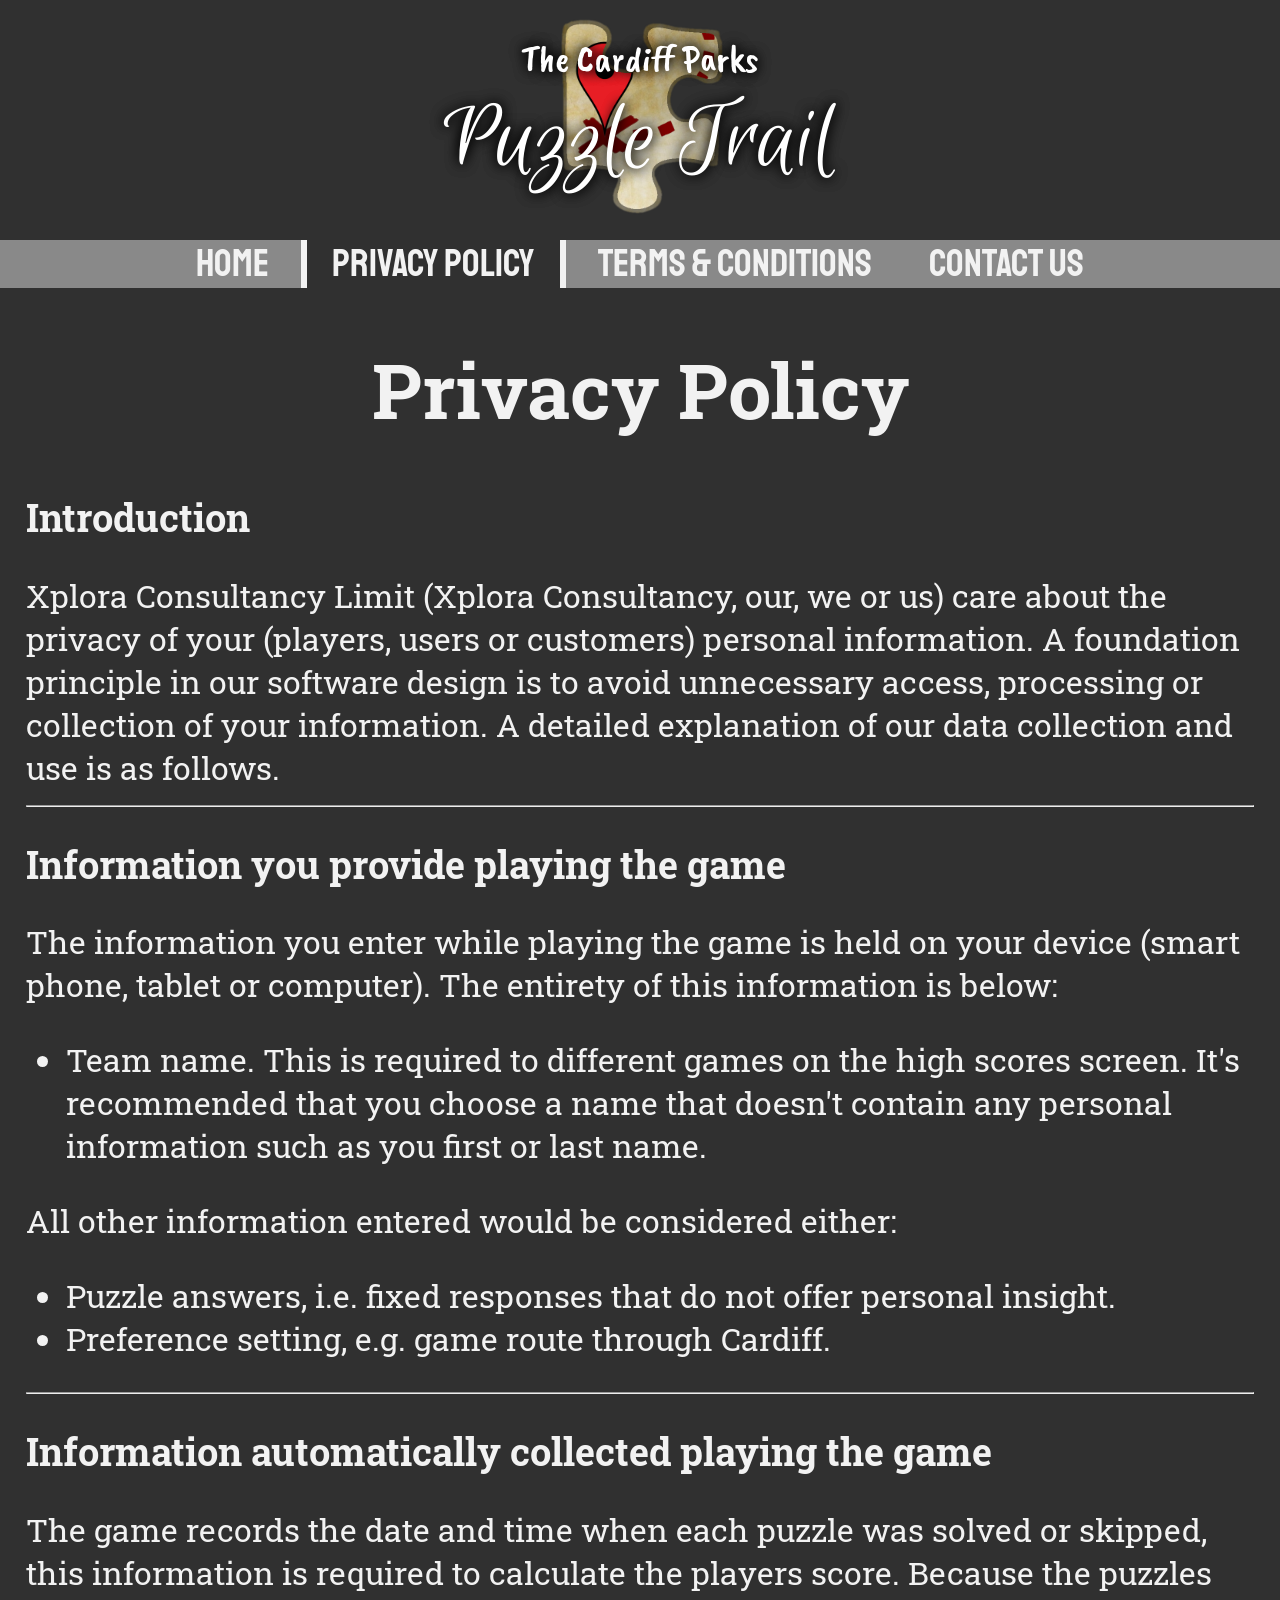
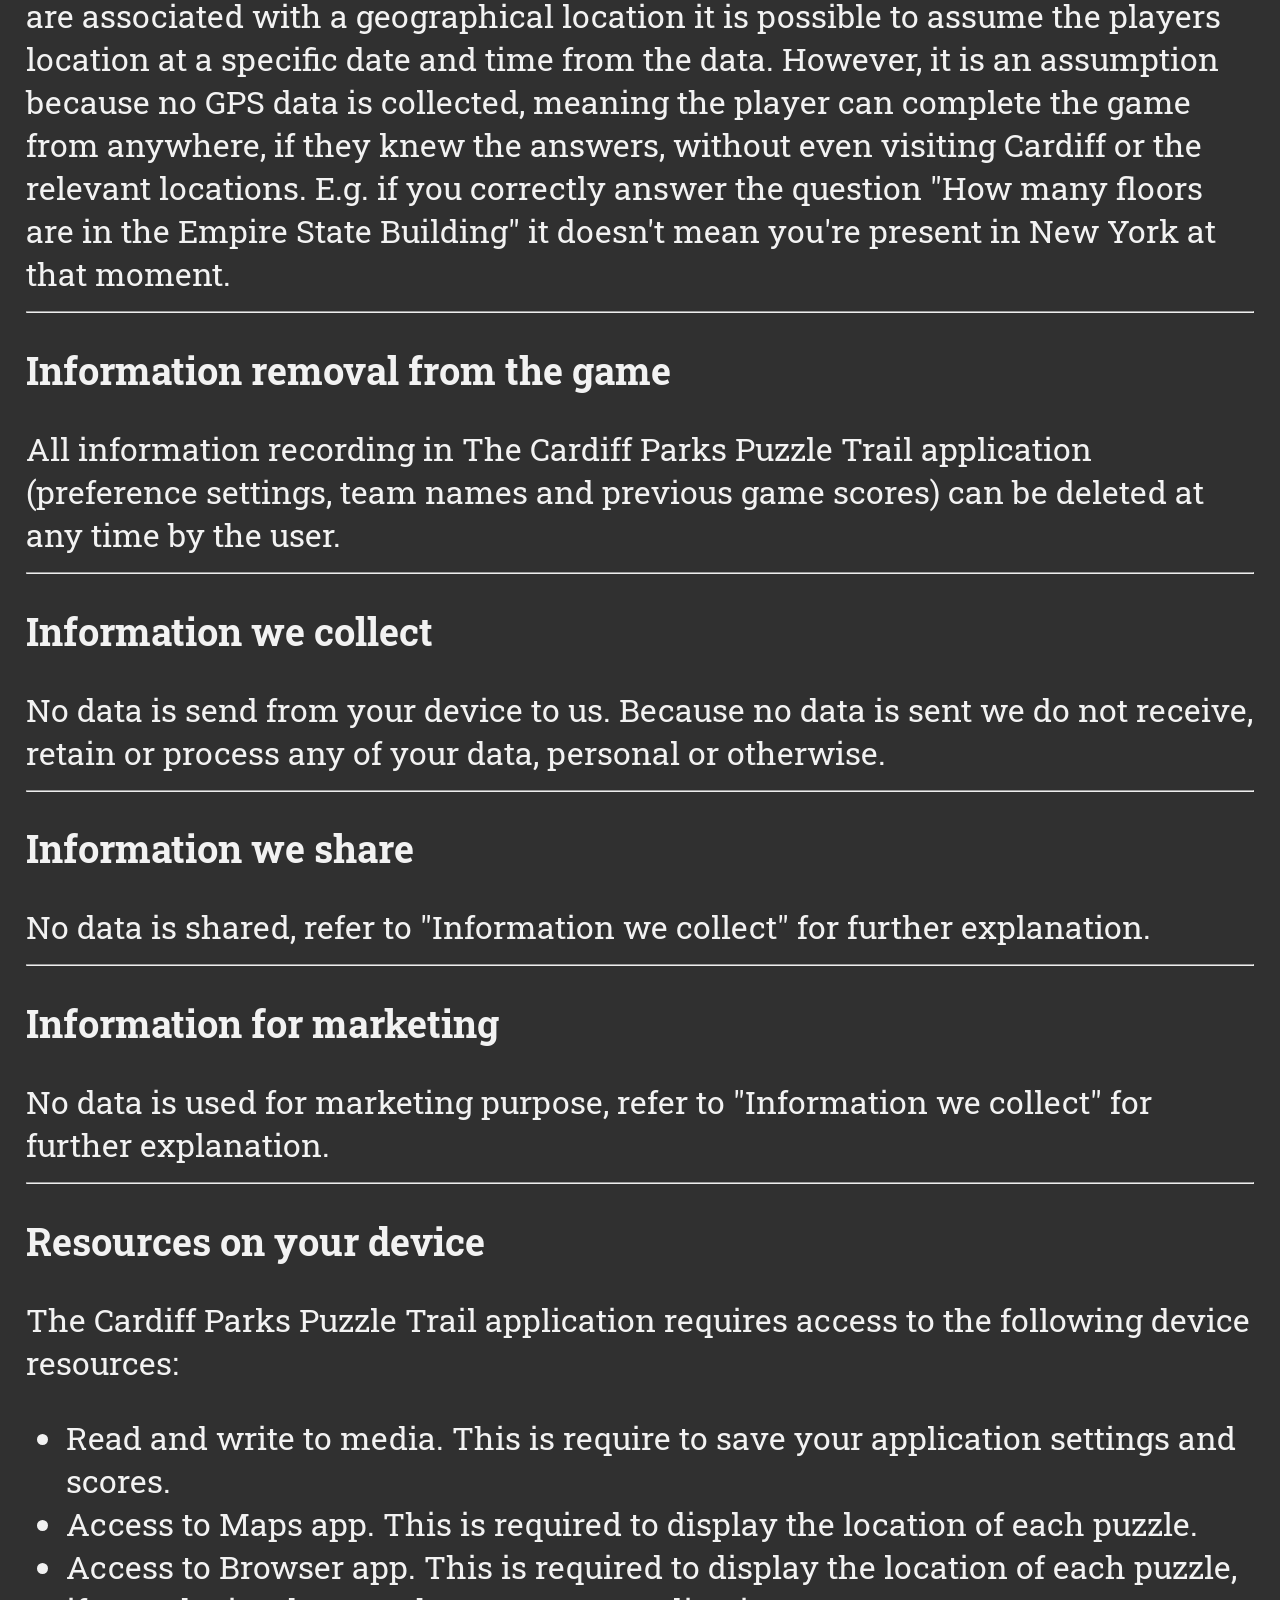
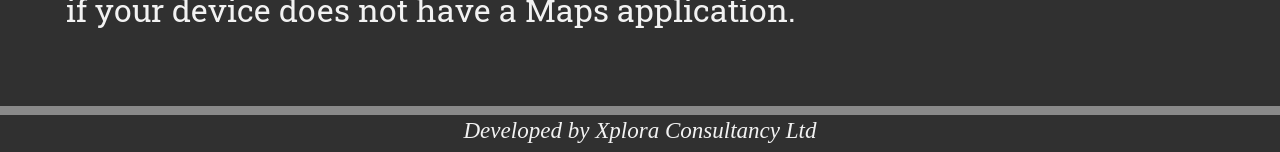
<file: cpt/privacy_policy.html>
<!DOCTYPE html>
<html>
<head> 
    <title>The Cardiff Parks Puzzle Trail - Privacy Policy</title>
	<meta name="description" content="The collection and use of data by The Cardiff Parks Puzzle Trail application is detailed in our privacy policy.  
	 No data is collected, processed or shared.">
		<link href="https://fonts.googleapis.com/css?family=Exo+2|Russo+One|Staatliches" rel="stylesheet">
	<link href="https://fonts.googleapis.com/css?family=Baloo" rel="stylesheet">
	<link href="https://fonts.googleapis.com/css?family=Roboto+Slab" rel="stylesheet">

	<!-- Fonts: The Cardiff Parks Puzzle Trail -->
	<link href="https://fonts.googleapis.com/css?family=Caveat+Brush|Euphoria+Script" rel="stylesheet">

	<link rel="stylesheet" type="text/css" href="css/site.css">

	<!-- Required for Captcha on Contact Us and Feedback pages -->
	<script src="https://www.google.com/recaptcha/api.js" async defer></script>
</head>
<body>

	<!-- Headings Start ----------------------------------------------------------------------------- -->
	<div class="clsHeading">
		<span class="clsHeadingUpper">The Cardiff Parks</span>
		<br>
		<span class="clsHeadingLower">Puzzle Trail</span>
	</div>
	<!-- Headings End ------------------------------------------------------------------------------- -->

	<!-- Menu Start --------------------------------------------------------------------------------- -->
	<div class="clsCenter">
		<div id="divMenuBar">
			<a class="clsMenuBarLink" href="index.html">Home</a> 
			<a class="clsMenuBarLink" href="privacy_policy.html">Privacy Policy</a>
			<a class="clsMenuBarLink" href="terms_and_conditions.html">Terms & Conditions</a>
			<a class="clsMenuBarLink" href="contact_us.html">Contact Us</a>
		</div>
	</div>
	<script type="text/javascript">
	var strPath = window.location.pathname;
	var strPage = strPath.split("/").pop();

	var arrElements = document.getElementById("divMenuBar").getElementsByTagName("a");

	var bolMatch = false;
	//Loop until we reach a null pointer
	for (intIndex = 0; intIndex < arrElements.length; intIndex++) 
	{
		elmCurrent = arrElements[intIndex];

		if (elmCurrent.getAttribute("href") == strPage)
		{
			elmCurrent.classList.add("clsMenuBarLinkCurrent");
			bolMatch = true;
		}
	}

	if(!bolMatch) window.location.replace("index.html");
	</script>
	<!-- Menu End ----------------------------------------------------------------------------------- -->


	<div class="clsPage clsLegalText">
		<h1>Privacy Policy</h1>

		<h2>Introduction</h2>
		Xplora Consultancy Limit (Xplora Consultancy, our, we or us) care about the privacy of your (players, users or customers) personal information.  A foundation principle in our software design is to avoid unnecessary access, processing or collection of your information.  A detailed explanation of our data collection and use is as follows.<br>
		<hr>

		<h2>Information you provide playing the game</h2>
		The information you enter while playing the game is held on your device (smart phone, tablet or computer).  The entirety of this information is below:
		<ul>
			<li>Team name.  This is required to different games on the high scores screen.  It's recommended that you choose a name that doesn't contain any personal information such as you first or last name.</li>
		</ul>
		All other information entered would be considered either:
		<ul>
			<li>Puzzle answers, i.e. fixed responses that do not offer personal insight.</li>
			<li>Preference setting, e.g. game route through Cardiff.</li>
		</ul>
		<hr>

		<h2>Information automatically collected playing the game</h2>
		The game records the date and time when each puzzle was solved or skipped, this information is required to calculate the players score.  Because the puzzles are associated with a geographical location it is possible to assume the players location at a specific date and time from the data.   However, it is an assumption because no GPS data is collected, meaning the player can complete the game from anywhere, if they knew the answers, without even visiting Cardiff or the relevant locations.  E.g. if you correctly answer the question "How many floors are in the Empire State Building" it doesn't mean you're present in New York at that moment. 
		<hr>

		<h2>Information removal from the game</h2>
		All information recording in The Cardiff Parks Puzzle Trail application (preference settings, team names and previous game scores) can be deleted at any time by the user.
		<hr>

		<h2>Information we collect</h2>
		No data is send from your device to us.  Because no data is sent we do not receive, retain or process any of your data, personal or otherwise.
		<hr>

		<h2>Information we share</h2>
		No data is shared, refer to "Information we collect" for further explanation.
		<hr>

		<h2>Information for marketing</h2>
		No data is used for marketing purpose, refer to "Information we collect" for further explanation.
		<hr>

		<h2>Resources on your device</h2>
		The Cardiff Parks Puzzle Trail application requires access to the following device resources:
		<ul>
			<li>Read and write to media.  This is require to save your application settings and scores.</li>
			<li>Access to Maps app.  This is required to display the location of each puzzle.</li>
			<li>Access to Browser app.  This is required to display the location of each puzzle, if your device does not have a Maps application.</li>
		</ul>
		<br>
	</div>


	<!-- Footer Start ----------------------------------------------------------------------------- -->
	<div class="clsCenter">
		<div id="divBreak">
			&nbsp;
		</div>
		<div id="divFooter">
			Developed by Xplora Consultancy Ltd
		</div>		
	</div>
	<!-- Footer End ----------------------------------------------------------------------------- -->


</body>
</html>
</file>
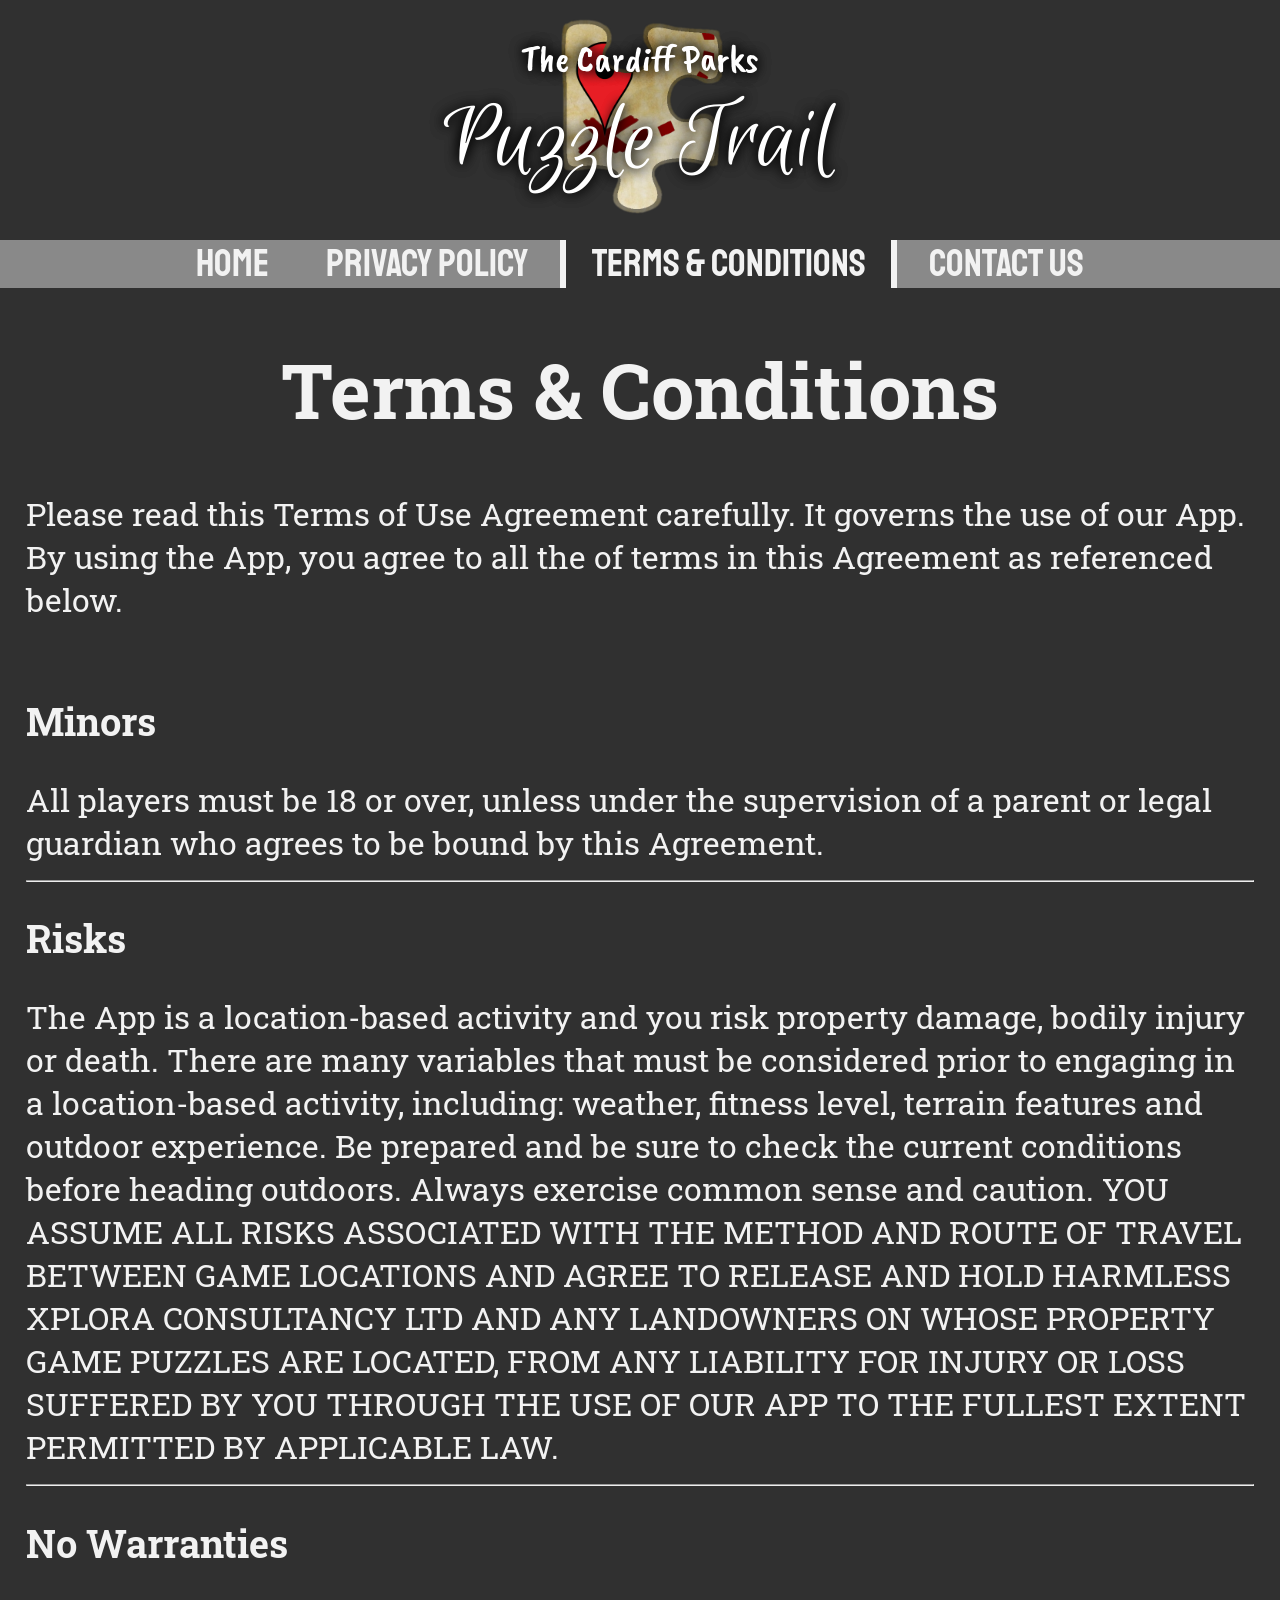
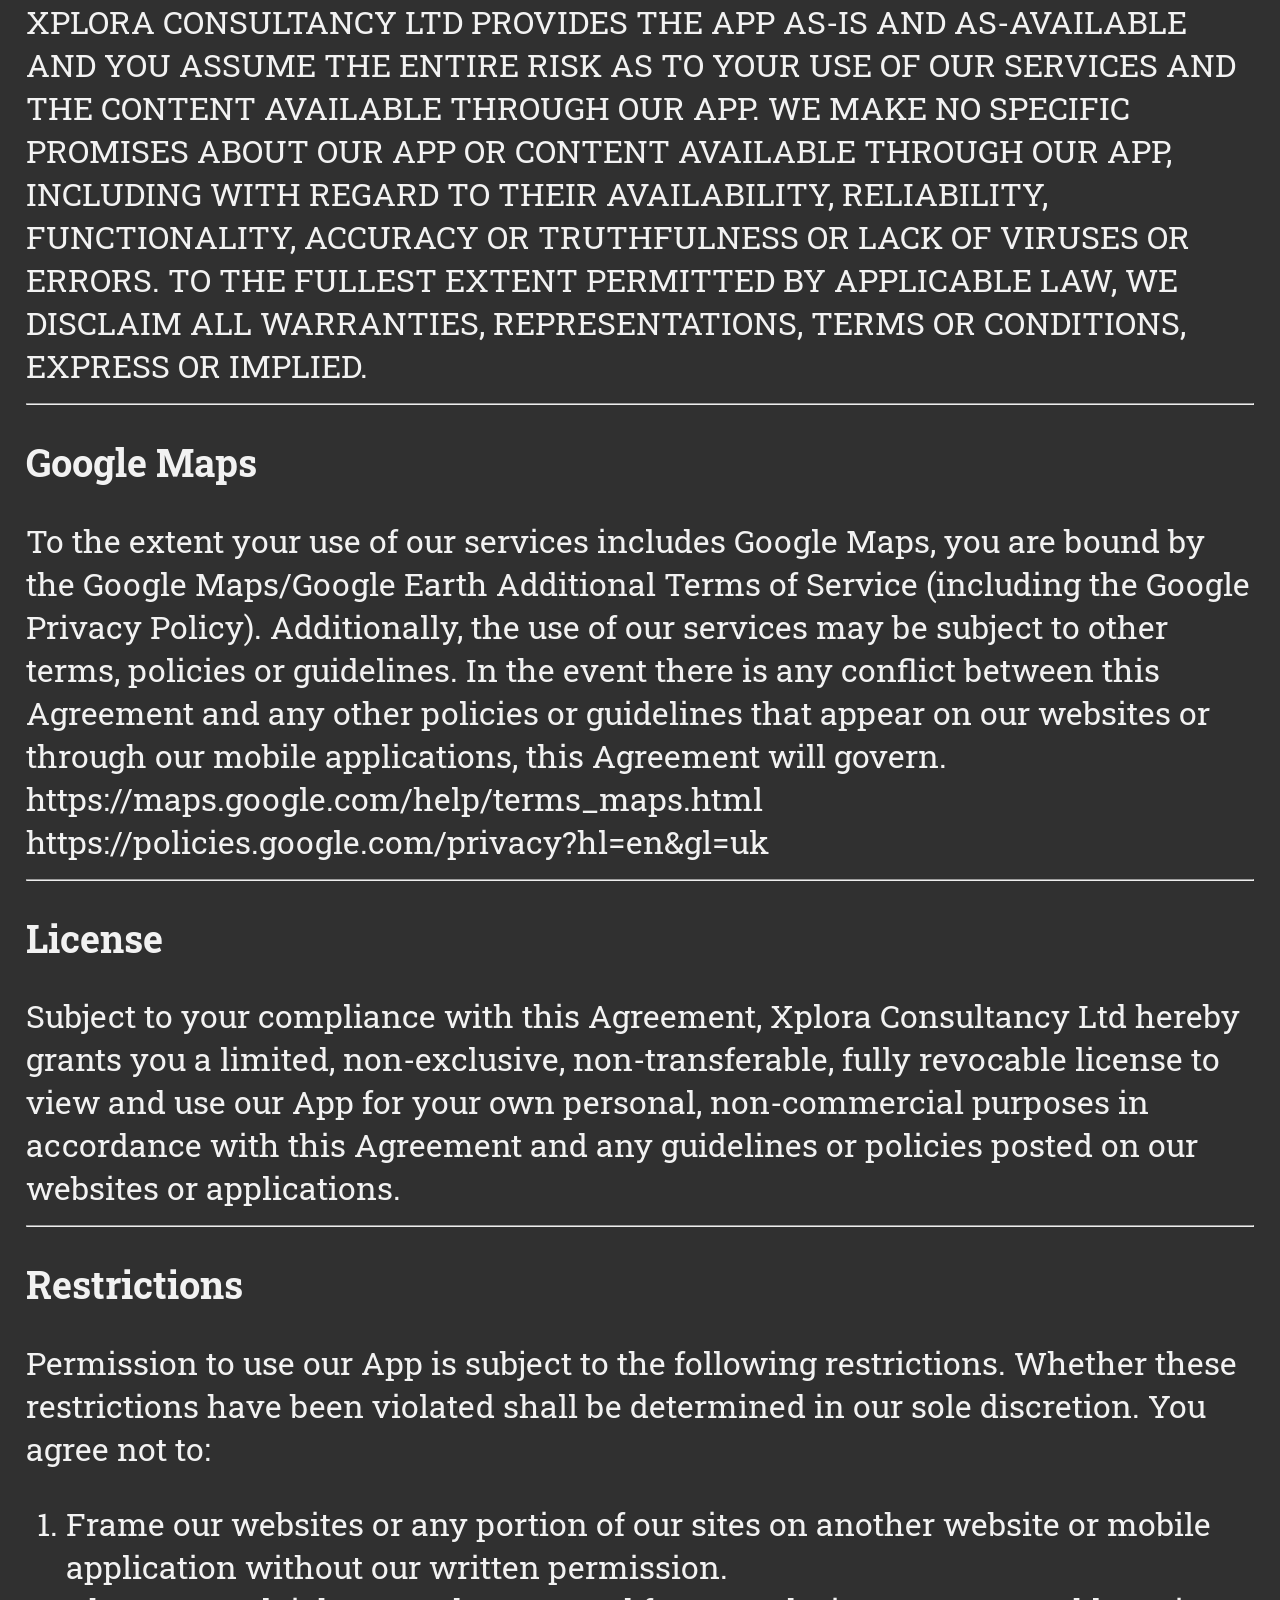
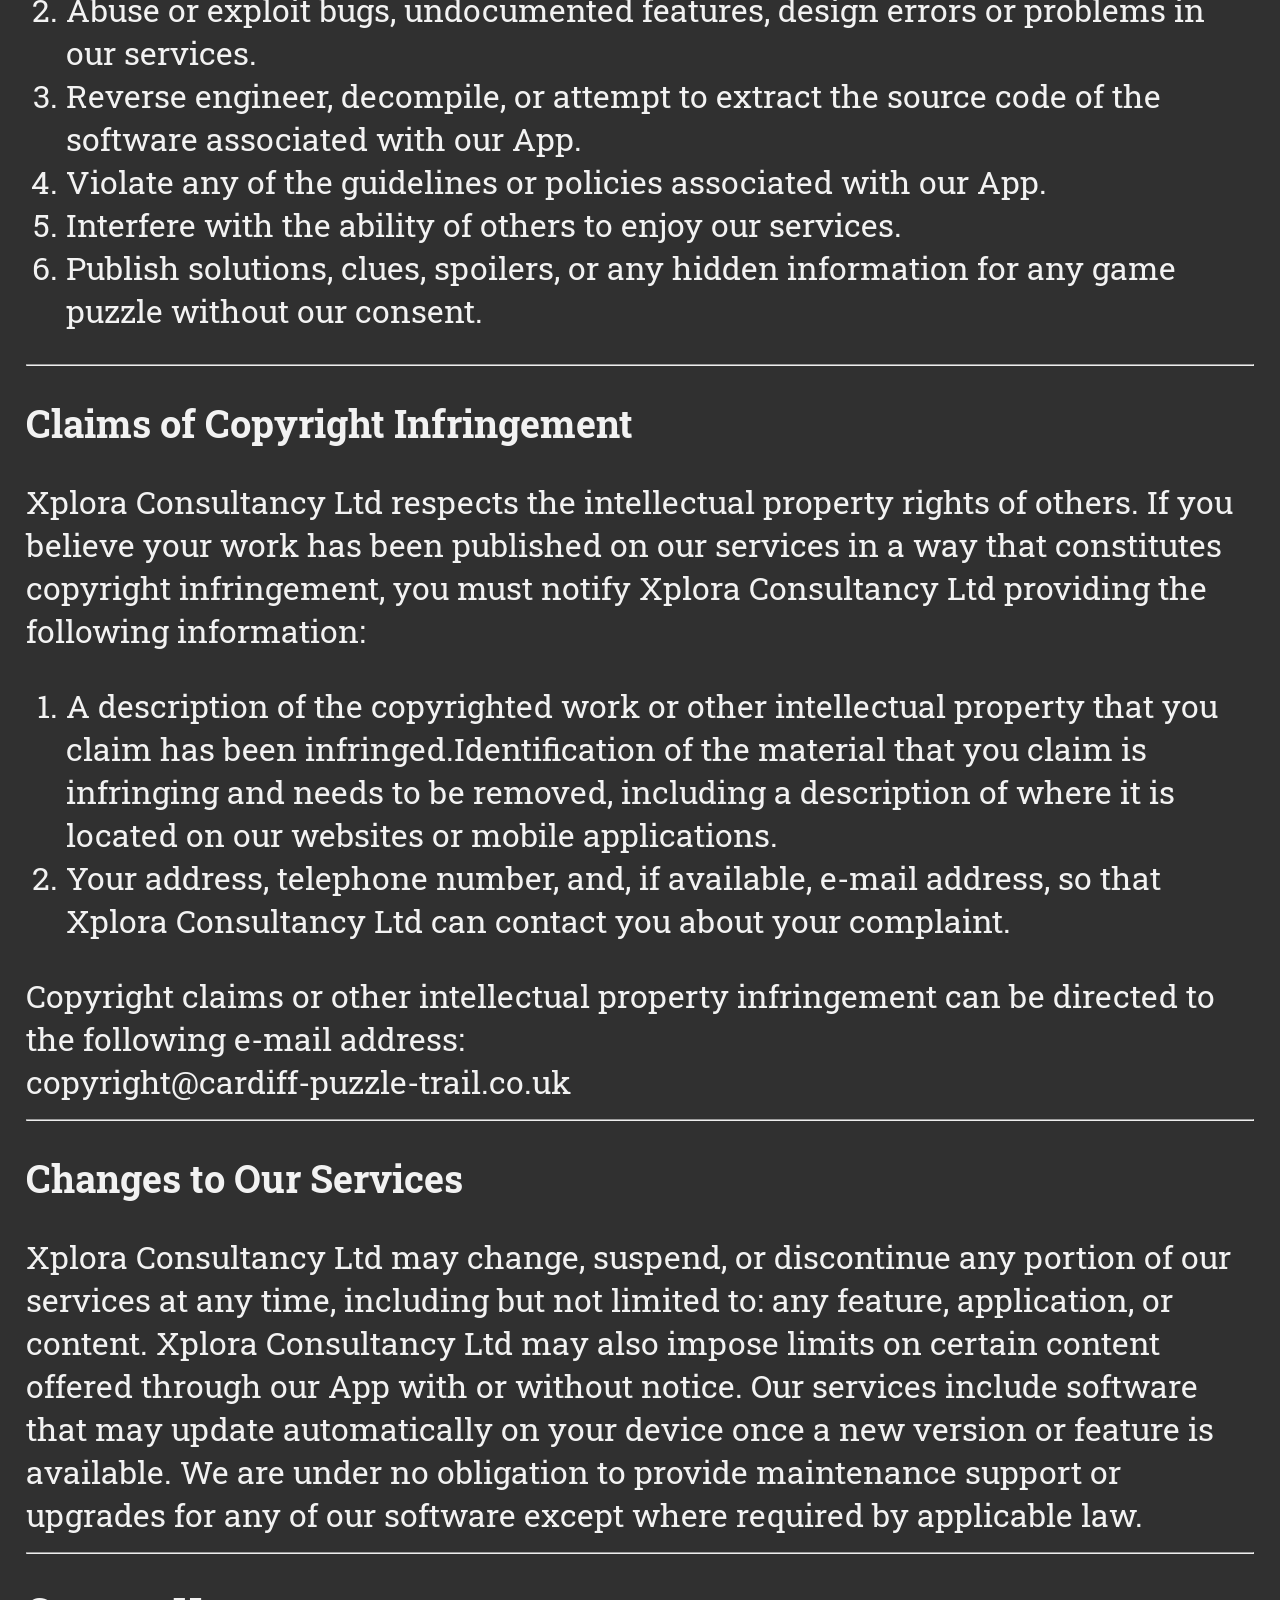
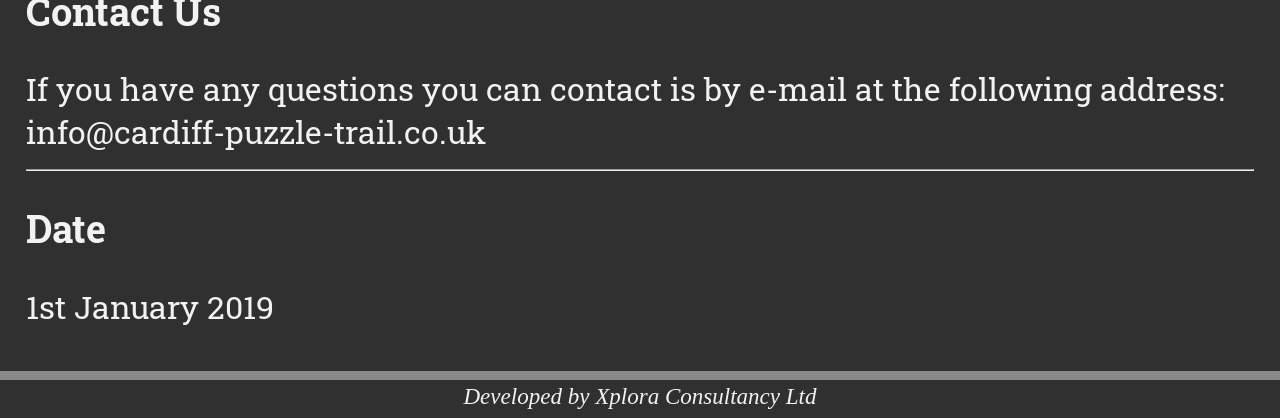
<file: cpt/terms_and_conditions.html>
<!DOCTYPE html>
<html>
<head> 
    <title>The Cardiff Parks Puzzle Trail - Terms & Conditions</title>
	<meta name="description" content="By using The Cardiff Parks Puzzle Trail App, you agree to all of the terms in this Agreement.">
		<link href="https://fonts.googleapis.com/css?family=Exo+2|Russo+One|Staatliches" rel="stylesheet">
	<link href="https://fonts.googleapis.com/css?family=Baloo" rel="stylesheet">
	<link href="https://fonts.googleapis.com/css?family=Roboto+Slab" rel="stylesheet">

	<!-- Fonts: The Cardiff Parks Puzzle Trail -->
	<link href="https://fonts.googleapis.com/css?family=Caveat+Brush|Euphoria+Script" rel="stylesheet">

	<link rel="stylesheet" type="text/css" href="css/site.css">
</head>
<body>

	<!-- Headings Start ----------------------------------------------------------------------------- -->
	<div class="clsHeading">
		<span class="clsHeadingUpper">The Cardiff Parks</span>
		<br>
		<span class="clsHeadingLower">Puzzle Trail</span>
	</div>
	<!-- Headings End ------------------------------------------------------------------------------- -->

	<!-- Menu Start --------------------------------------------------------------------------------- -->
	<div class="clsCenter">
		<div id="divMenuBar">
			<a class="clsMenuBarLink" href="index.html">Home</a> 
			<a class="clsMenuBarLink" href="privacy_policy.html">Privacy Policy</a>
			<a class="clsMenuBarLink" href="terms_and_conditions.html">Terms & Conditions</a>
			<a class="clsMenuBarLink" href="contact_us.html">Contact Us</a>
		</div>
	</div>
	<script type="text/javascript">
	var strPath = window.location.pathname;
	var strPage = strPath.split("/").pop();

	var arrElements = document.getElementById("divMenuBar").getElementsByTagName("a");

	var bolMatch = false;
	//Loop until we reach a null pointer
	for (intIndex = 0; intIndex < arrElements.length; intIndex++) 
	{
		elmCurrent = arrElements[intIndex];

		if (elmCurrent.getAttribute("href") == strPage)
		{
			elmCurrent.classList.add("clsMenuBarLinkCurrent");
			bolMatch = true;
		}
	}

	if(!bolMatch) window.location.replace("index.html");
	</script>
	<!-- Menu End ----------------------------------------------------------------------------------- -->


	<div class="clsPage clsLegalText" style="word-break: break-word;">
		<h1>Terms & Conditions</h1>
		Please read this Terms of Use Agreement carefully. It governs the use of our App. By using the App, you agree to all the of terms in this Agreement as referenced below.<br>
		<br>

		<h2>Minors</h2>
		All players must be 18 or over, unless under the supervision of a parent or legal guardian who agrees to be bound by this Agreement.<br>
		<hr>

		<h2>Risks</h2>
		The App is a location-based activity and you risk property damage, bodily injury or death.  There are many variables that must be considered prior to engaging in a location-based activity, including: weather, fitness level, terrain features and outdoor experience. Be prepared and be sure to check the current conditions before heading outdoors. Always exercise common sense and caution. YOU ASSUME ALL RISKS ASSOCIATED WITH THE METHOD AND ROUTE OF TRAVEL BETWEEN GAME LOCATIONS AND AGREE TO RELEASE AND HOLD HARMLESS XPLORA CONSULTANCY LTD AND ANY LANDOWNERS ON WHOSE PROPERTY GAME PUZZLES ARE LOCATED, FROM ANY LIABILITY FOR INJURY OR LOSS SUFFERED BY YOU THROUGH THE USE OF OUR APP TO THE FULLEST EXTENT PERMITTED BY APPLICABLE LAW.
		<hr>

		<h2>No Warranties</h2>
		XPLORA CONSULTANCY LTD PROVIDES THE APP AS-IS AND AS-AVAILABLE AND YOU ASSUME THE ENTIRE RISK AS TO YOUR USE OF OUR SERVICES AND THE CONTENT AVAILABLE THROUGH OUR APP. WE MAKE NO SPECIFIC PROMISES ABOUT OUR APP OR CONTENT AVAILABLE THROUGH OUR APP, INCLUDING WITH REGARD TO THEIR AVAILABILITY, RELIABILITY, FUNCTIONALITY, ACCURACY OR TRUTHFULNESS OR LACK OF VIRUSES OR ERRORS. TO THE FULLEST EXTENT PERMITTED BY APPLICABLE LAW, WE DISCLAIM ALL WARRANTIES, REPRESENTATIONS, TERMS OR CONDITIONS, EXPRESS OR IMPLIED.
		<hr>

		<h2>Google Maps</h2>
		To the extent your use of our services includes Google Maps, you are bound by the Google Maps/Google Earth Additional Terms of Service (including the Google Privacy Policy). Additionally, the use of our services may be subject to other terms, policies or guidelines. In the event there is any conflict between this Agreement and any other policies or guidelines that appear on our websites or through our mobile applications, this Agreement will govern.<br>
		https://maps.google.com/help/terms_maps.html<br>
		https://policies.google.com/privacy?hl=en&gl=uk<br>
		<hr>

		<h2>License</h2>
		Subject to your compliance with this Agreement, Xplora Consultancy Ltd hereby grants you a limited, non-exclusive, non-transferable, fully revocable license to view and use our App for your own personal, non-commercial purposes in accordance with this Agreement and any guidelines or policies posted on our websites or applications.
		<hr>

		<h2>Restrictions</h2>
		Permission to use our App is subject to the following restrictions. Whether these restrictions have been violated shall be determined in our sole discretion. You agree not to:
		<ol>
			<li>Frame our websites or any portion of our sites on another website or mobile application without our written permission.</li>
			<li>Abuse or exploit bugs, undocumented features, design errors or problems in our services.</li>
			<li>Reverse engineer, decompile, or attempt to extract the source code of the software associated with our App.</li>
			<li>Violate any of the guidelines or policies associated with our App.</li>
			<li>Interfere with the ability of others to enjoy our services.</li>
			<li>Publish solutions, clues, spoilers, or any hidden information for any game puzzle without our consent.</li>
		</ol>
		<hr>

		<h2>Claims of Copyright Infringement</h2>
		Xplora Consultancy Ltd respects the intellectual property rights of others. If you believe your work has been published on our services in a way that constitutes copyright infringement, you must notify Xplora Consultancy Ltd providing the following information:
		<ol>
			<li>A description of the copyrighted work or other intellectual property that you claim has been infringed.Identification of the material that you claim is infringing and needs to be removed, including a description of where it is located on our websites or mobile applications.</li>
			<li>Your address, telephone number, and, if available, e-mail address, so that Xplora Consultancy Ltd can contact you about your complaint.</li>
		</ol>
		Copyright claims or other intellectual property infringement can be directed to the following e-mail address:<br>
		copyright@cardiff-puzzle-trail.co.uk
		<hr>

		<h2>Changes to Our Services </h2>
		Xplora Consultancy Ltd may change, suspend, or discontinue any portion of our services at any time, including but not limited to: any feature, application, or content. Xplora Consultancy Ltd may also impose limits on certain content offered through our App with or without notice. Our services include software that may update automatically on your device once a new version or feature is available. We are under no obligation to provide maintenance support or upgrades for any of our software except where required by applicable law.
		<hr>

		<h2>Contact Us</h2>
		If you have any questions you can contact is by e-mail at the following address:<br>
		info@cardiff-puzzle-trail.co.uk
		<hr>

		<h2>Date</h2>
		1st January 2019
		<br>
		<br>
	</div>


	<!-- Footer Start ----------------------------------------------------------------------------- -->
	<div class="clsCenter">
		<div id="divBreak">
			&nbsp;
		</div>
		<div id="divFooter">
			Developed by Xplora Consultancy Ltd
		</div>		
	</div>
	<!-- Footer End ----------------------------------------------------------------------------- -->


</body>
</html>
</file>
<file: cpt/css/site.css>
.clsFontRoboto
{
	font-family: 'Roboto', sans-serif;
}

.clsMenuBarLink
{
	padding-left:2%;
	padding-right:2%;
	color: #f2f2f2;
	text-decoration: none;
}
.clsMenuBarLinkCurrent
{
	background-color:#303030;
	border-left: 0.16em solid #f2f2f2;
	border-right: 0.16em solid #f2f2f2;
}
/* mouse over link */
a:hover 
{
	color: white;
	text-decoration: underline;
}

/* *************************************************************************************************	 
 *                                                                                       Store Links
 * ************************************************************************************************/
div.clsVerticalSpacer
{
	padding-top:5%;
}
div.clsCirclePositioner
{
	position:relative; 
	padding-bottom:36%;
}
div.clsCircle
{
	z-index: 100;
	position:absolute;
	width:30%;
	left: 35%;
	right: 35%;
	padding-top:30%;
	background-color: rgb(232, 30, 37);
	border-radius: 50%;
	display: inline-block;
}
table.clsAppStores
{
	width:100%;
	z-index: 200; 
	position:absolute; 
	top: 22%;
}

/*
div.clsAppStoreAndroid
{
	background-position: right;
	width:100%;
	background-size: 80% auto;
	background-repeat: no-repeat;
	background-image: url('../images/GoogleStore.png'); 
	padding-bottom:30%;
}
div.clsAppStoreApple
{
	position:relative;
	background-position: left;
	width:100%;
	background-size: 80% auto;
	background-repeat: no-repeat;
	background-image: url('../images/AppleStore.png'); 
	padding-bottom:30%;
}
*/
div.clsAppStoreAndroid
{
	width:100%;
	background-size: 80% auto;
	background-repeat: no-repeat;
	background-image: url('../images/GoogleStore.png'); 
	padding-bottom:30%;
}
div.clsAppStoreAndroidLeft
{
	background-position: right;
}
div.clsAppStoreAndroidRight
{
	background-position: left;
}

div.clsAppStoreLabel
{
	position:absolute;
	top:28%;
	left:23%;
	text-align:center;
	background-color:rgb(63,72,204);
	font-size:3vw;
	-webkit-transform: rotate(40deg);
	padding-top: 2%;
	padding-bottom: 2%;
	padding-left: 6%;
	padding-right: 6%;
	
	line-height: 86%;
	font-family: 'Baloo', cursive;
}

td.clsAppStoreFree
{
	padding-left:1%;
	padding-right:1%;
	text-align:center;
	width:20%;
	white-space: nowrap;
	font-size:8vw;
	font-family: 'Baloo', cursive;
	font-style: italic;
}
/*
td.clsAppStorePrice
{
	padding-left:1%;
	padding-right:1%;
	text-align:center;
	width:20%;
	white-space: nowrap;
	font-size:4vw;
	font-family: 'Baloo', cursive;
	font-style: italic;
}
*/

td.clsAppStoreIcon
{
	width:40%;
}
a.clsAppStore:hover
{
	color: white;
	text-decoration: none;
}
span.clsPrice
{
	font-weight: bold;
	font-style: normal;
}

/* =================================================================================================================== */


@media only screen and (orientation: portrait) 
{
	div.clsHeading
	{
		width:100%;
		background-size: auto 90%;
		background-position: center;
		background-repeat: no-repeat;
		background-image: url('../images/PuzzleIcone_512px_v2.png');  
		text-align: center;
		margin-bottom: 1%;
		padding-top:2%;
		padding-bottom:2%;
	}
	span.clsHeadingUpper
	{
		font-family: 'Caveat Brush', cursive;
		color: white;
		text-shadow: 0 0 1vw black, 0 0 1vw black;
		font-size: 4vw;
	}
	span.clsHeadingLower
	{
		font-family: 'Euphoria Script', cursive;
		color: white;
		text-shadow: 0 0 1vw black, 0 0 1vw black;
		font-size: 10vw;
	}

	#divPortraitGameDescription {display: block;}
	#divPortraitPhonesContainer {display: block;}
	#divLandscapePhonesContainer {display: none;}

	body {
		margin-left:0;
		margin-right:0;
		color:#f2f2f2;
		background-color:#303030;
	}
	div.clsPage {
		font-family: 'Roboto Slab', serif;
		margin-left:2%;
		margin-right:2%;
	}
	div.clsCenter
	{
		text-align: center;
		margin-left:auto;
		margin-right:auto;
	}

	#divMenuBar
	{
		font-family: 'Staatliches', cursive;
		width:100%;
		text-align: center;
		font-size:4vw;
		background-color:#898989;
	}
	#divBreak
	{
		font-size:0.2em;
		background-color:#898989;
	}

	#divFooter
	{
		text-align:center;
		width:100%;
		padding-top:0.2vw;
		font-style: italic;
		font-size:1.8vw;
		color:#f2f2f2;
	}

	/* *************************************************************************************************
	 *                                                                                          Headings
	 * ************************************************************************************************/
	h1
	{
		font-size:8vw;
		text-align: center;
		font-family: 'Roboto Slab', serif;
	}
	h2
	{
		font-size:5vw;
		font-family: 'Roboto Slab', serif;
	}

	/* *************************************************************************************************	 
	 *                                                                                              Home
	 * ************************************************************************************************/
	.clsGameDescription
	{
		display: block;
		font-family: 'Roboto Slab', serif;
		font-size:4vw;
		padding-top:2%;
		padding-bottom:2%;
		text-align:center;
	}

	div.clsPhoneLarge
	{
		width:38%;
		padding-bottom:76.92%;
	}
	div.clsPhoneMedium
	{
		margin-top:4%;
		width:34%;
		padding-bottom:68.82%;
	}
	div.clsPhoneSmall
	{
		margin-top:6%;
		width:32%;
		padding-bottom:64.77%;
	}

	#divPortraitPhonesContainer
	{
		width: 100%;
		margin-bottom:76.92%;
		position: relative;
	}
	div.clsPhone
	{
		position:absolute;
		background-size: 100% 100%;
		background-repeat: no-repeat;
		background-position: center;     
	}
	.clsDistance
	{
		z-index: 8;
		background-image: url('../images/distance_2.png');
	}

	.clsPuzzleThree
	{
		z-index: 15;
		background-image: url('../images/puzzle_three.png');
	}

	.clsMainMenu
	{
		left:31%;
		z-index: 20;
		background-image: url('../images/main_menu.png');

	}

	.clsPuzzleSeven
	{
		z-index: 15;
		background-image: url('../images/puzzle_seven.png');
	}

	.clsGoogleMaps
	{
		z-index: 8;
		background-image: url('../images/phone_map_app_point.png');
	}

	div.clsSlide {
		left: 31%;
		-webkit-animation-duration: 2s;
		-webkit-animation-direction: forwards;
		-webkit-animation-fill-mode: forwards;
		-webkit-animation-delay: 1.5s;
	}

	div.clsSlideLeft35To1 {
		-webkit-animation-name: frmSlideLeft35To1;
	}
	div.clsSlideLeft35To15 {
		-webkit-animation-name: frmSlideLeft35To15;
	}
	div.clsSlideLeft35To51 {
		-webkit-animation-name: frmSlideLeft35To51;
	}
	div.clsSlideLeft35To67 {
		-webkit-animation-name: frmSlideLeft35To67;
	}

	@-webkit-keyframes frmSlideLeft35To1 {
		from { left: 31%; }
		to   { left: 1%;  }
	}
	@-webkit-keyframes frmSlideLeft35To15 {
		from { left: 31% }
		to   { left: 15% }
	}
	@-webkit-keyframes frmSlideLeft35To51 {
		from { left: 31% }
		to   { left: 51% }
	}
	@-webkit-keyframes frmSlideLeft35To67 {
		from { left: 31% }
		to   { left: 67% }
	}

	/* *************************************************************************************************	 
	 *                                                                                        PP and T&C
	 * ************************************************************************************************/
	.clsLegalText
	{
		font-size: 3vw;
	}

	/* *************************************************************************************************	 
	 *                                                                                        Contact Us
	 * ************************************************************************************************/
	.clsDropDown
	{
	}
	.clsTextField
	{
		width:95%;
	}
	.clsTextArea
	{
		width:95%;
	}
	.clsFormLabel
	{
		font-size:4vw;
		font-family: 'Roboto Slab', serif;
		font-weight: bold;
	}


	/* *************************************************************************************************	 
	 *                                                                                          Feedback
	 * ************************************************************************************************/
	input.clsButton {
		font-size: 4.5vw;
		display: inline-block;
		padding: 1% 1%;
		text-align: center;
		text-decoration: none;
		outline: none;
		border: none;
		border-radius: 2em;
		box-shadow: 0 0.3em #999;
		color:#f2f2f2;
		background-color:#3f6ab4;
	}
	select {
		font-size: 4.5vw;
		padding-left:1%;
		padding-right:1%;
		background-color: white;
		border: 0.2em solid #3f6ab4;
	}
	select:focus {
		background-color: #f7f74f;
	}
	input {
		font-size: 4.5vw;
		padding-left:1%;
		padding-right:1%;
		background-color: white;
		border: 0.2em solid #3f6ab4;
	}
	input:focus {
		background-color: #f7f74f;
	}
	textarea {
		font-size: 4.5vw;
		background-color: white;
		border: 0.2em solid #3f6ab4;
	}
	textarea:focus {
		background-color: #f7f74f;
	}


}

/* =================================================================================================================== */

@media only screen and (orientation: landscape) 
{ 
	div.clsHeading
	{
		width:100%;
		background-size: auto 90%;
		background-position: center;
		background-repeat: no-repeat;
		background-image: url('../images/PuzzleIcone_512px_v2.png');  
		text-align: center;
		margin-bottom: 1%;
		padding-top:2%;
		padding-bottom:2%;
	}
	span.clsHeadingUpper
	{
		font-family: 'Caveat Brush', cursive;
		color: white;
		text-shadow: 0 0 1vw black, 0 0 1vw black;
		font-size: 3vw;
	}
	span.clsHeadingLower
	{
		font-family: 'Euphoria Script', cursive;
		color: white;
		text-shadow: 0 0 1vw black, 0 0 1vw black;
		font-size: 8vw;
	}

	#divPortraitGameDescription {display: none;}
	#divPortraitPhonesContainer {display: none;}
	#divLandscapePhonesContainer {display: block;}

	body {
		margin-left:0;
		margin-right:0;
		color:#f2f2f2;
		background-color:#303030;
	}
	div.clsPage {
		font-family: 'Roboto Slab', serif;
		margin-left:2%;
		margin-right:2%;
	}
	div.clsCenter
	{
		text-align: center;
		margin-left:auto;
		margin-right:auto;
	}

	#divMenuBar
	{
		font-family: 'Staatliches', cursive;
		width:100%;
		text-align: center;
		font-size:3vw;
		background-color:#898989;
	}
	#divBreak
	{
		font-size:0.5em;
		background-color:#898989;
	}

	#divFooter
	{
		text-align:center;
		width:100%;
		padding-top:0.2vw;
		font-style: italic;
		font-size:1.8vw;
		color:#f2f2f2;
	}

	/* *************************************************************************************************	 
	 *                                                                                          Headings
	 * ************************************************************************************************/
	h1
	{
		font-size:6vw;
		text-align: center;
		font-family: 'Roboto Slab', serif;
	}
	h2
	{
		font-size:3vw;
		font-family: 'Roboto Slab', serif;
	}

	/* *************************************************************************************************	 
	 *                                                                                              Home
	 * ************************************************************************************************/
	.clsGameDescription
	{
		font-family: 'Roboto Slab', serif;
		font-size:2.6vw;
		text-align:center;
	}

	div.clsPhoneLarge
	{
		top:5%;
		width:70%;
		padding-bottom:140%;
	}
	div.clsPhoneMedium
	{
		top:10%;
		width:60%;
		padding-bottom:120%;
	}

	td.clsLandscapePhoneContainer
	{
		width: 33%;
		position: relative;
		padding-bottom:48%;
	}

	#divPortraitContainer
	{
		width: 100%;
		position: relative;
	}
	div.clsPhone
	{
		position:absolute;
		background-size: 100% 100%;
		background-repeat: no-repeat;
		background-position: center;     
	}
	.clsDistance
	{
		right:0%;
		z-index: 18;
		background-image: url('../images/distance_2.png');
	}
	.clsMainMenu
	{
		right:0%;
		z-index: 20;
		background-image: url('../images/main_menu.png');

	}

	.clsPuzzleSeven
	{
		left:0%;
		z-index: 20;
		background-image: url('../images/puzzle_seven.png');
	}

	.clsGoogleMaps
	{
		left:0%;
		z-index: 18;
		background-image: url('../images/phone_map_app_point.png');
	}

	div.clsSlide {
		-webkit-animation-duration: 2s;
		-webkit-animation-direction: forwards;
		-webkit-animation-fill-mode: forwards;
		-webkit-animation-delay: 1.5s;
	}

	div.clsSlideLeft0To35 {
		-webkit-animation-name: frmSlideLeft0To35;
	}
	div.clsSlideRight0To35 {
		-webkit-animation-name: frmSlideRight0To35;
	}

	@-webkit-keyframes frmSlideLeft0To35 {
		from { left: 0% }
		to   { left: 35% }
	}
	@-webkit-keyframes frmSlideRight0To35 {
		from { right: 0%; }
		to   { right: 35%;  }
	}

	/* *************************************************************************************************	 
	 *                                                                                        PP and T&C
	 * ************************************************************************************************/
	.clsLegalText
	{
		font-size: 2.5vw;
	}

	/* *************************************************************************************************	 
	 *                                                                                        Contact Us
	 * ************************************************************************************************/
	.clsDropDown
	{
	}
	.clsTextField
	{
		width:95%;
	}
	.clsTextArea
	{
		width:95%;
	}
	.clsFormLabel
	{
		font-size:2vw;
		font-family: 'Roboto Slab', serif;
		font-weight: bold;
	}

	/* *************************************************************************************************	 
	 *                                                                                          Feedback
	 * ************************************************************************************************/
	input.clsButton {
		font-size: 2.5vw;
		display: inline-block;
		padding: 1% 1%;
		text-align: center;
		text-decoration: none;
		outline: none;
		border: none;
		border-radius: 2em;
		box-shadow: 0 0.3em #999;
		color:#f2f2f2;
		background-color:#3f6ab4;
	}
	select {
		font-size: 2.5vw;
		padding-left:1%;
		padding-right:1%;
		background-color: white;
		border: 0.2em solid #3f6ab4;
	}
	select:focus {
		background-color: #f7f74f;
	}
	input {
		font-size: 2.5vw;
		padding-left:1%;
		padding-right:1%;
		background-color: white;
		border: 0.2em solid #3f6ab4;
	}
	input:focus {
		background-color: #f7f74f;
	}
	textarea {
		font-size: 2.5vw;
		background-color: white;
		border: 0.2em solid #3f6ab4;
		padding-left:1%;
		padding-right:1%;
	}
	textarea:focus {
		background-color: #f7f74f;
	}

}
</file>
